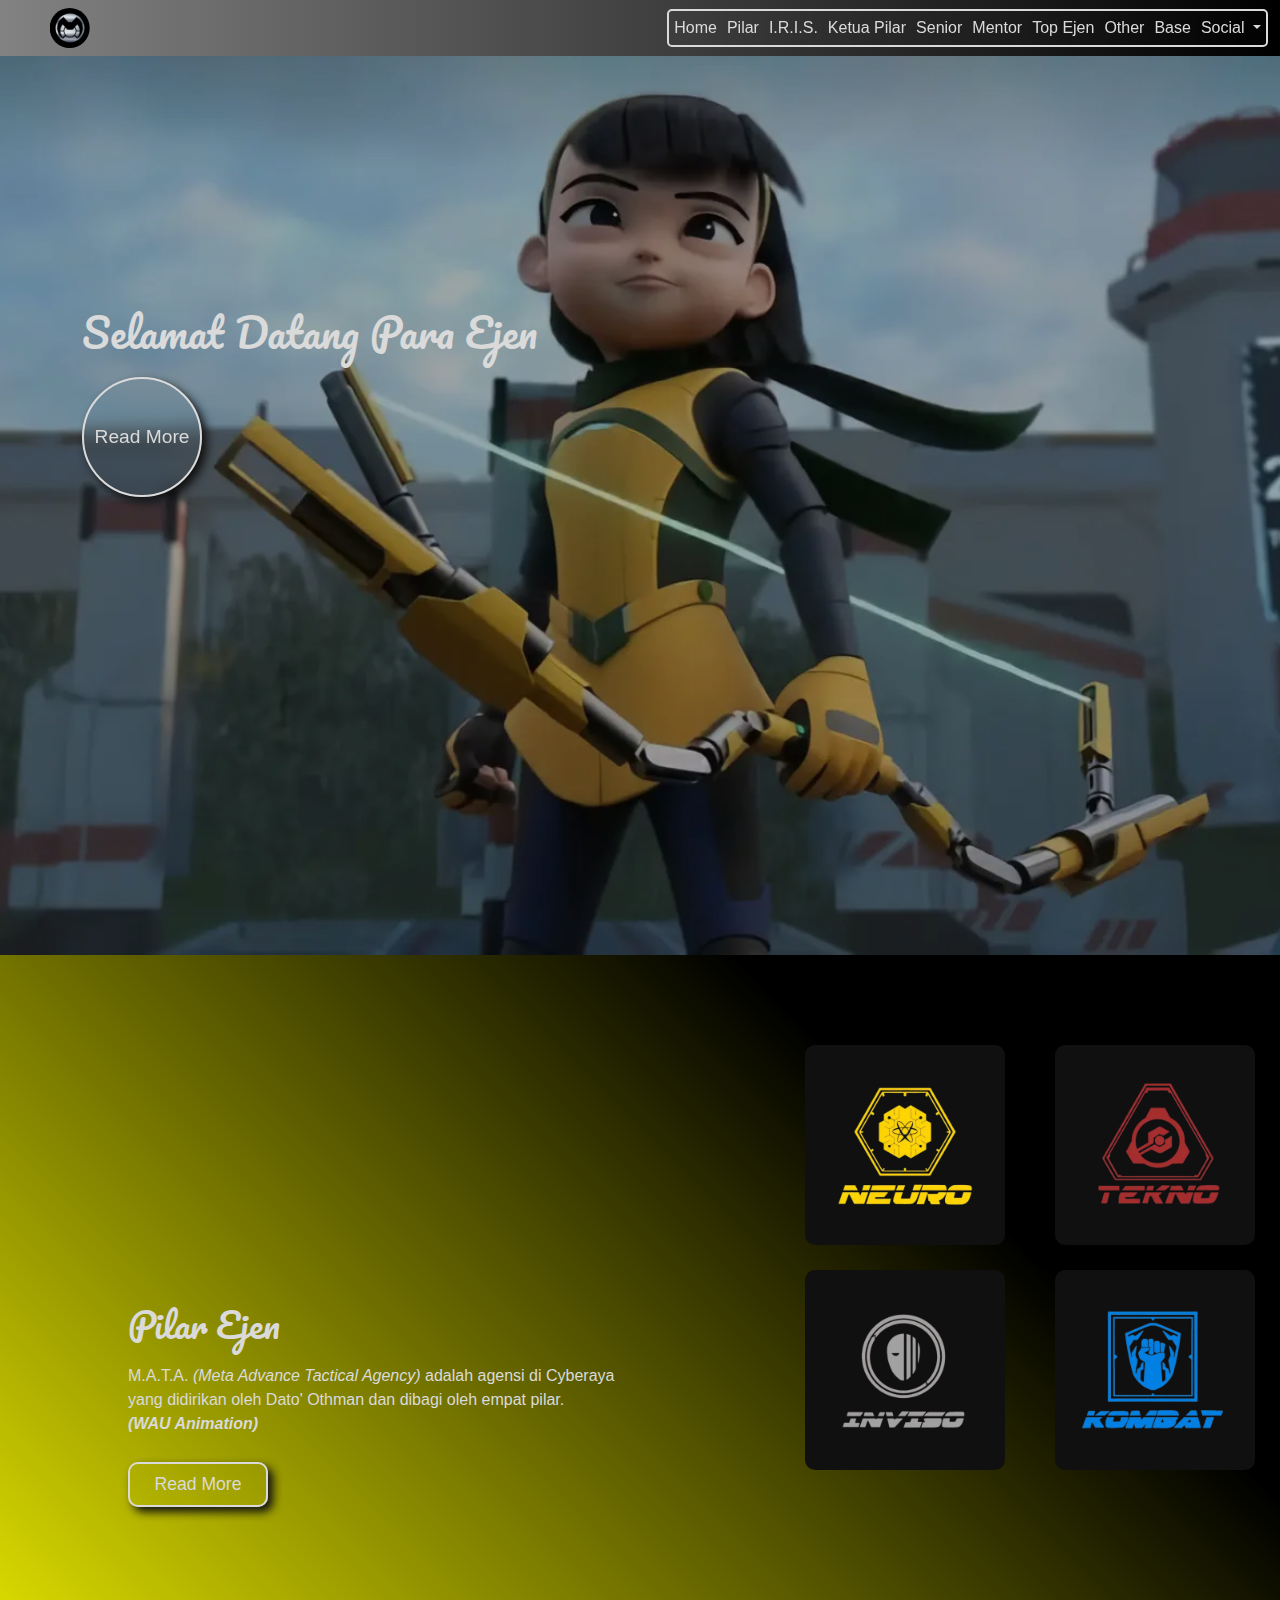
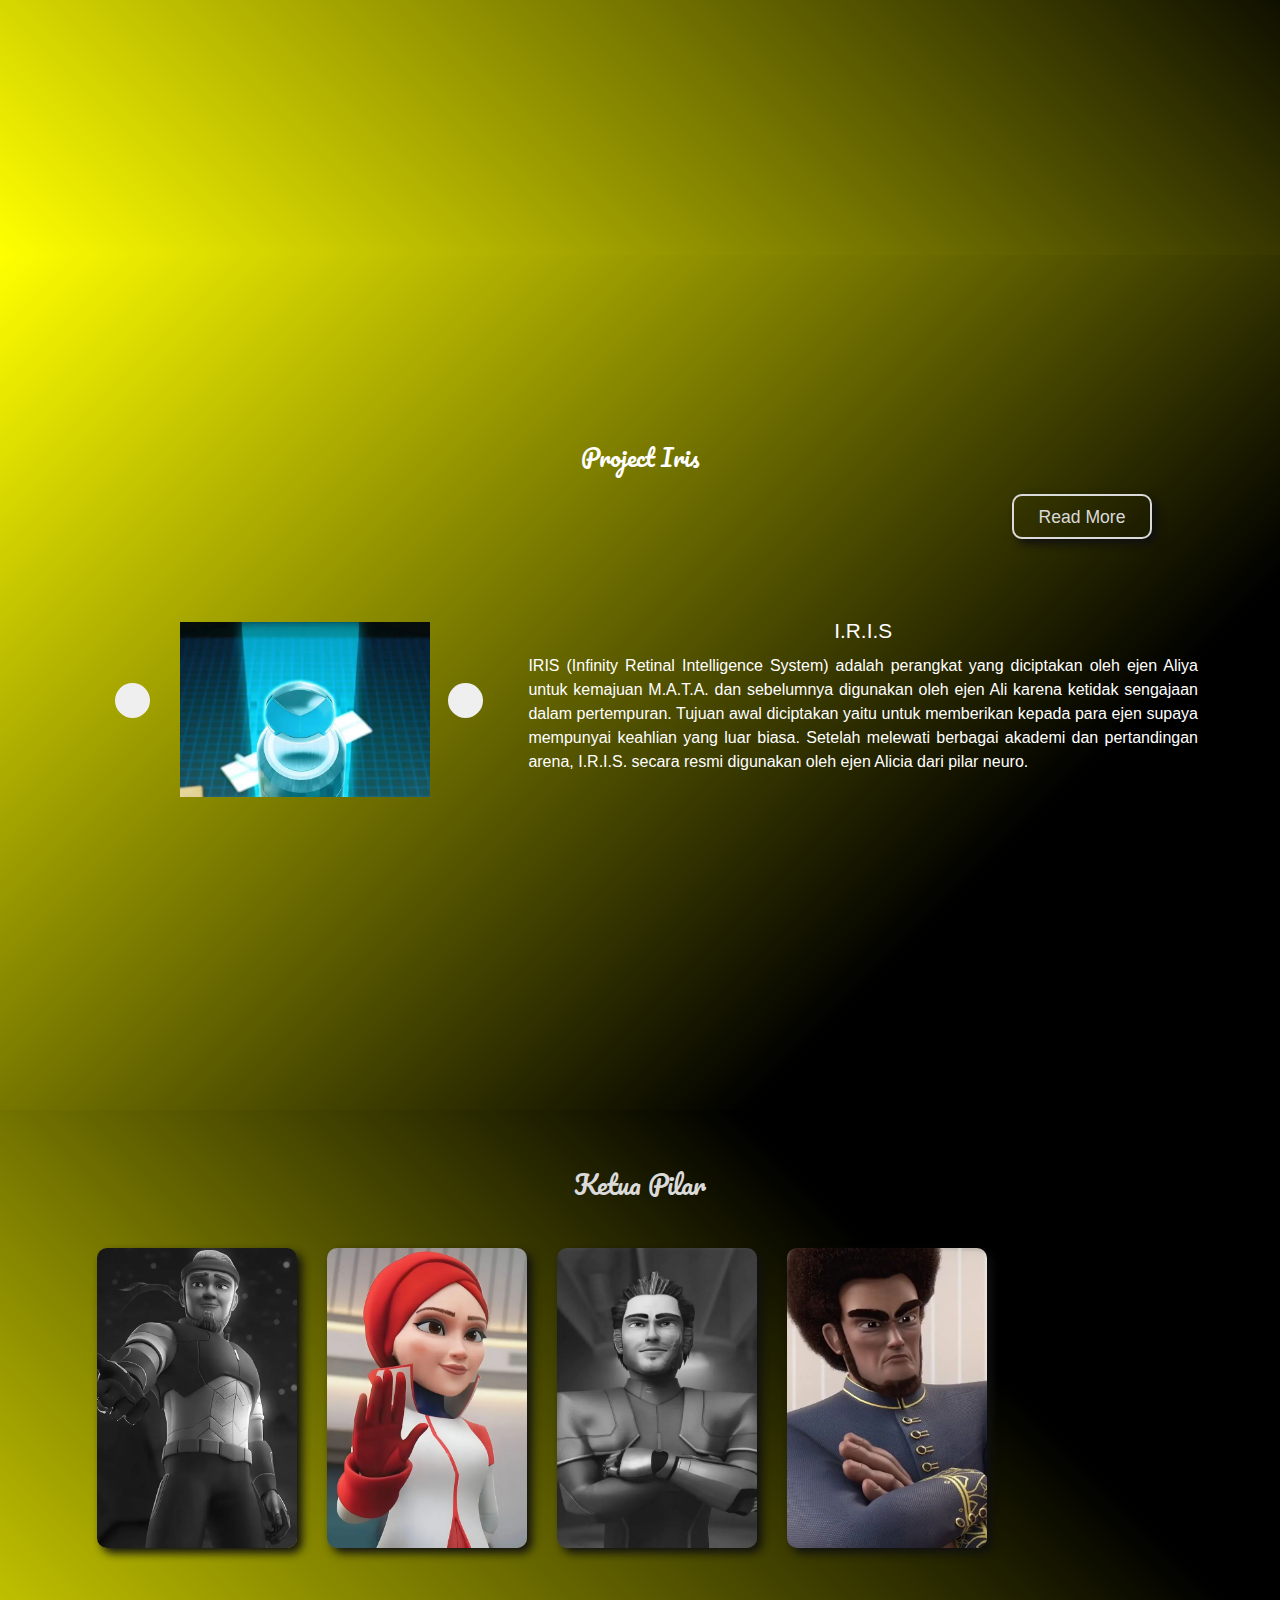
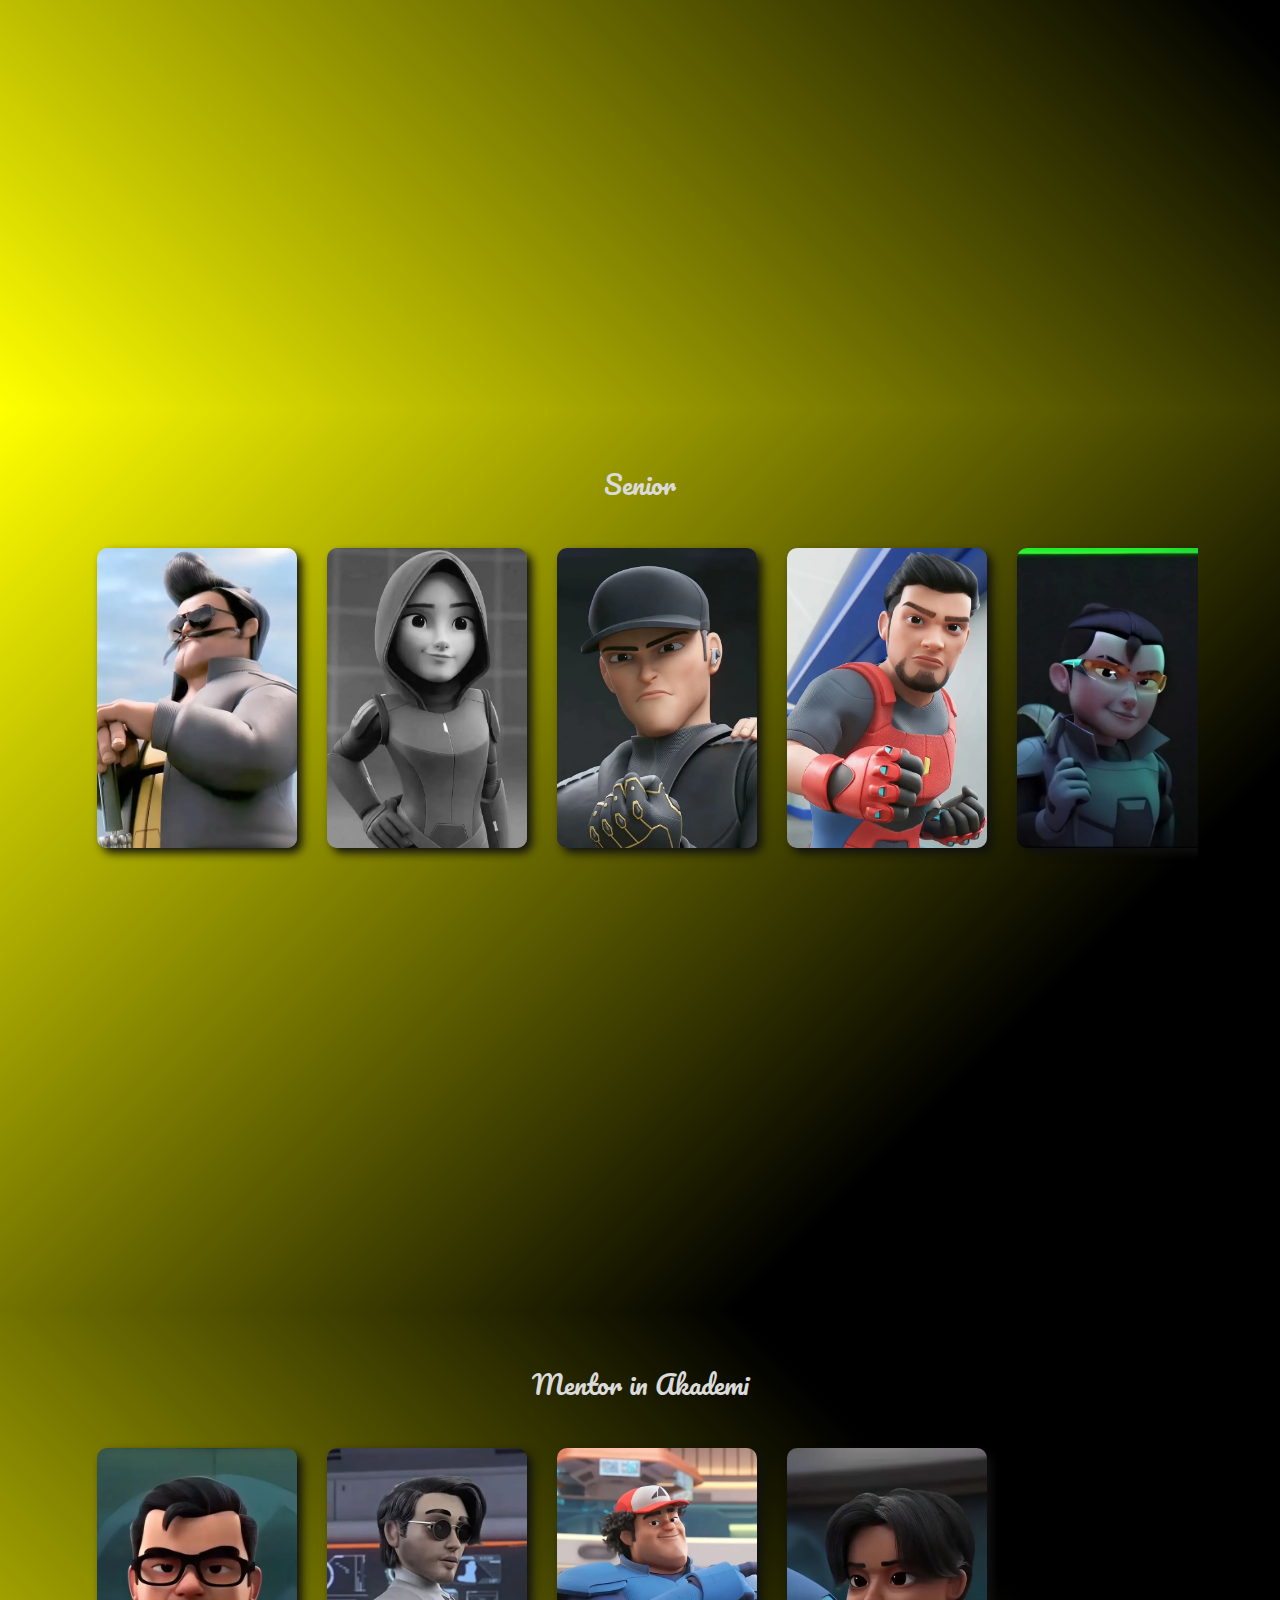
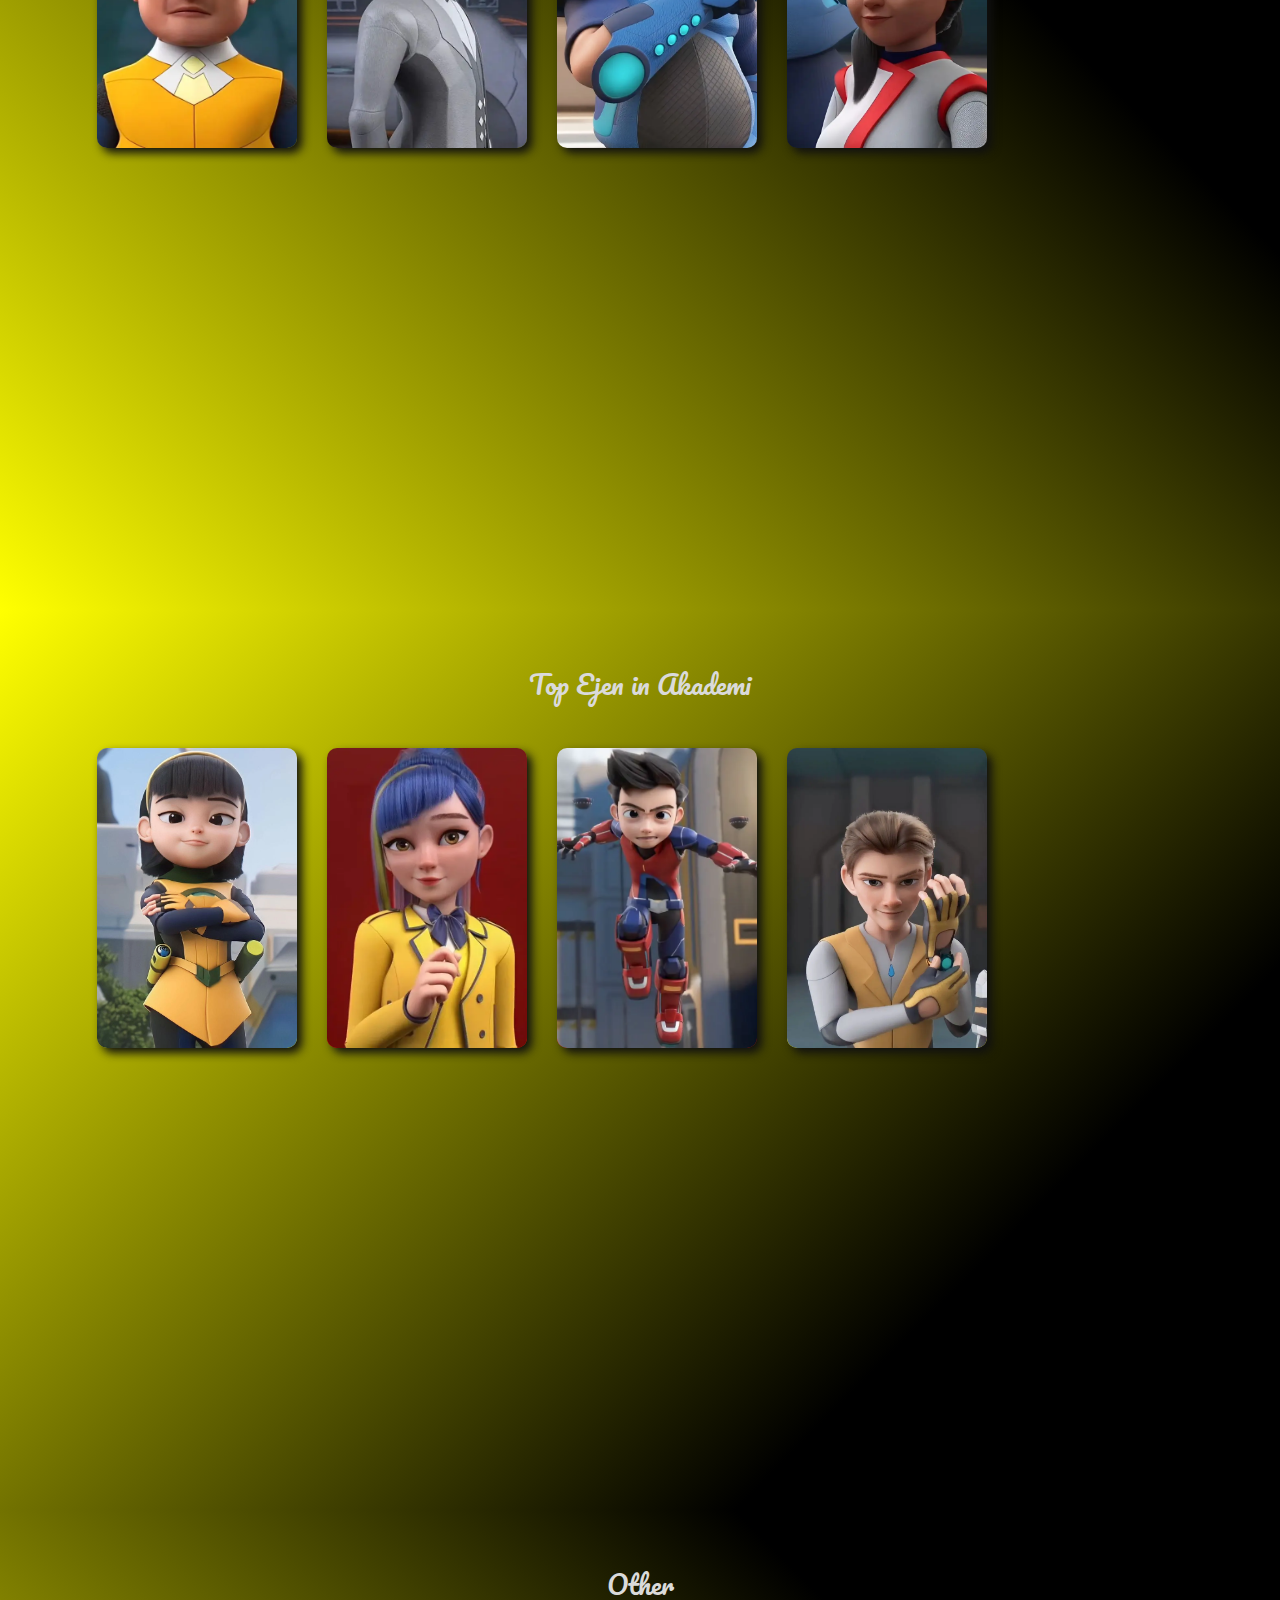
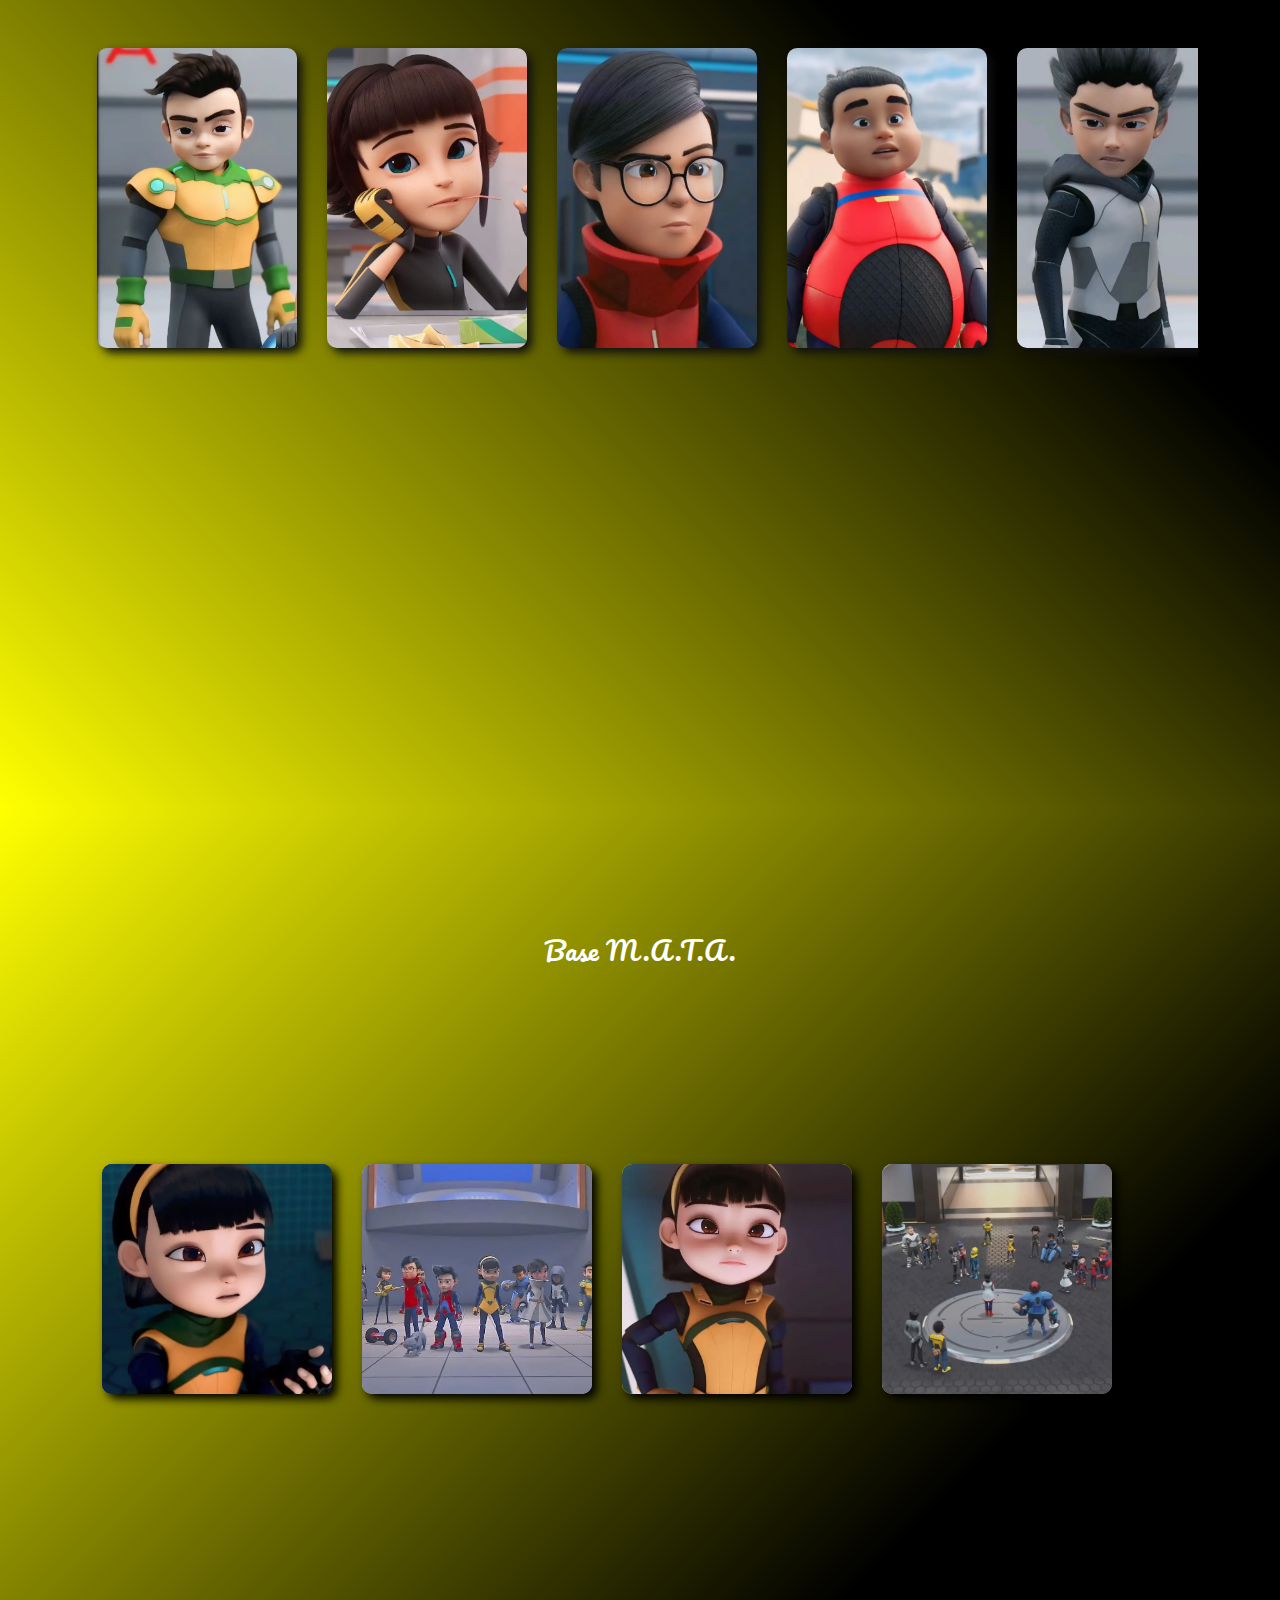
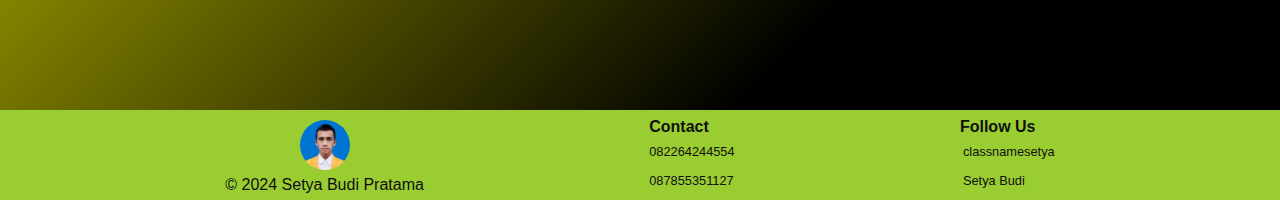
<file: index.html>
<!DOCTYPE html>
<html lang="en">

<head>
    <meta charset="UTF-8">
    <meta name="viewport" content="width=device-width, initial-scale=1.0">
    <title>Welcome</title>
    <link rel="stylesheet" href="https://cdnjs.cloudflare.com/ajax/libs/font-awesome/6.6.0/css/all.min.css"
        integrity="sha512-Kc323vGBEqzTmouAECnVceyQqyqdsSiqLQISBL29aUW4U/M7pSPA/gEUZQqv1cwx4OnYxTxve5UMg5GT6L4JJg=="
        crossorigin="anonymous" referrerpolicy="no-referrer" />
    <link rel="stylesheet" href="https://cdnjs.cloudflare.com/ajax/libs/bootstrap/5.3.3/css/bootstrap.min.css"
        integrity="sha512-jnSuA4Ss2PkkikSOLtYs8BlYIeeIK1h99ty4YfvRPAlzr377vr3CXDb7sb7eEEBYjDtcYj+AjBH3FLv5uSJuXg=="
        crossorigin="anonymous" referrerpolicy="no-referrer" />
    <link href="https://fonts.googleapis.com/css2?family=Pacifico&display=swap" rel="stylesheet" />
    <link rel="stylesheet" href="style.css">
</head>

<body>
    <nav class="navbar navbar-expand-lg">
        <div class="container-fluid">
            <img src="gambar/M.A.T.A.webp" alt="Logo" width="20" height="20" class="d-inline-block">
            <button class="navbar-toggler" type="button" data-bs-toggle="collapse"
                data-bs-target="#navbarSupportedContent" aria-controls="navbarSupportedContent" aria-expanded="false"
                aria-label="Toggle navigation">
                <span><i class="fa-solid fa-bars"></i></span>
            </button>
            <div class="collapse navbar-collapse" id="navbarSupportedContent">
                <ul class="navbar-nav">
                    <li class="nav-item">
                        <a class="nav-link" href="#">Home</a>
                    </li>
                    <li class="nav-item">
                        <a class="nav-link" href="#">About Us</a>
                    </li>
                    <li class="nav-item dropdown">
                        <a class="nav-link dropdown-toggle" href="#" role="button" data-bs-toggle="dropdown"
                            aria-expanded="false">
                            Social
                        </a>
                        <ul class="dropdown-menu">
                            <li><a class="dropdown-item" href="https://www.instagram.com/classnamesetya/"><i
                                        class="fa-brands fa-instagram"></i>classnamesetya</a>
                            </li>
                            <li><a class="dropdown-item" href="https://www.linkedin.com/in/setya-budi-b08623317/"><i
                                        class="fa-brands fa-linkedin-in"></i>setya budi</a>
                            </li>
                        </ul>
                    </li>
                </ul>
            </div>
        </div>
    </nav>

    <header>
        <div class="container">
            <div class="content">
                <h1>Selamat Datang Para Ejen</h1>
                <button><i class="fa-solid fa-arrow-down"></i>Read More</button>
            </div>
        </div>
    </header>

    <section id="pilar">
        <div class="desc">
            <h1>Pilar Ejen</h1>
            <p>Tentukan Keahlian dan Pilih Pilar yang Sesuai</p>
            <a href="#" class="btn">Read More</a>
        </div>
        <div class="galery">
            <div class="image">
                <img src="gambar/neuro-transparent.webp" alt="neuro">
            </div>
            <div class="image">
                <img src="gambar/tekno-transparent.webp" alt="tecno">
            </div>
            <div class="image">
                <img src="gambar/inviso-transparent.webp" alt="inviso">
            </div>
            <div class="image">
                <img src="gambar/kombat-transparent.webp" alt="kombat">
            </div>
        </div>
    </section>

    <section id="ketua">
        <div class="container">
            <h1>Ketua Pilar</h1>
            <div class="slider">
                <div class="profil" id="neuro">
                    <img src="gambar/Zain.webp" alt="image">
                    <div class="card-body">
                        <h2>Ejen Zain</h2>
                        <span>Pilar Neuro</span>
                    </div>
                </div>
                <div class="profil" id="tekno">
                    <img src="gambar/Dayang.webp" alt="image">
                    <div class="card-body">
                        <h2>Ejen Dayang</h2>
                        <span>Pilar Tekno</span>
                    </div>
                </div>
                <div class="profil" id="inviso">
                    <img src="gambar/Djin.webp" alt="image">
                    <div class="card-body">
                        <h2>Ejen Djin</h2>
                        <span>Pilar Inviso</span>
                    </div>
                </div>
                <div class="profil" id="kombat">
                    <img src="gambar/Ghanz.webp" alt="image">
                    <div class="card-body">
                        <h2>Ejen Ghanz</h2>
                        <span>Pilar Kombat</span>
                    </div>
                </div>
            </div>
        </div>
    </section>

    <section id="top">
        <div class="container">
            <h1>Top Ejen in M.A.T.A</h1>
            <div class="slider">
                <div class="profil" id="neuro">
                    <img src="gambar/Rama.webp" alt="image">
                    <div class="card-body">
                        <h2>General Rama</h2>
                        <span>Pilar Neuro</span>
                    </div>
                </div>
                <div class="profil" id="tekno">
                    <img src="gambar/Aliya.webp" alt="image">
                    <div class="card-body">
                        <h2>Ejen Aliya</h2>
                        <span>Pilar Tekno</span>
                    </div>
                </div>
                <div class="profil" id="inviso">
                    <img src="gambar/Rizwan.webp" alt="image">
                    <div class="card-body">
                        <h2>Ejen Rizwan</h2>
                        <span>Pilar Inviso</span>
                    </div>
                </div>
                <div class="profil" id="tekno">
                    <img src="gambar/Fit.webp" alt="image">
                    <div class="card-body">
                        <h2>Ejen Fit</h2>
                        <span>Pilar Tekno</span>
                    </div>
                </div>
                <div class="profil" id="inviso">
                    <img src="gambar/Bobby.webp" alt="image">
                    <div class="card-body">
                        <h2>Ejen Bobby</h2>
                        <span>Pilar Inviso</span>
                    </div>
                </div>
                <div class="profil" id="kombat">
                    <img src="gambar/Lily.webp" alt="image">
                    <div class="card-body">
                        <h2>Ejen Lily</h2>
                        <span>Pilar Kombat</span>
                    </div>
                </div>
                <div class="profil" id="neuro">
                    <img src="gambar/Jeff.webp" alt="image">
                    <div class="card-body">
                        <h2>Ejen Jeff</h2>
                        <span>Pilar Neuro</span>
                    </div>
                </div>
            </div>
        </div>
    </section>

    <section id="mentor">
        <div class="container">
            <h1>Mentor in Akademi</h1>
            <div class="slider">
                <div class="profil" id="neuro">
                    <img src="gambar/Leon.webp" alt="image">
                    <div class="card-body">
                        <h2>Ejen Leon</h2>
                        <span>Pilar Neuro</span>
                    </div>
                </div>
                <div class="profil" id="inviso">
                    <img src="gambar/Karya.webp" alt="image">
                    <div class="card-body">
                        <h2>Ejen Karya</h2>
                        <span>Pilar Inviso</span>
                    </div>
                </div>
                <div class="profil" id="kombat">
                    <img src="gambar/Bakar.webp" alt="image">
                    <div class="card-body">
                        <h2>Ejen Bakar</h2>
                        <span>Pilar Kombat</span>
                    </div>
                </div>
                <div class="profil" id="tekno">
                    <img src="gambar/Geetha.webp" alt="image">
                    <div class="card-body">
                        <h2>Ejen Geetha</h2>
                        <span>Pilar Tekno</span>
                    </div>
                </div>
            </div>
        </div>
    </section>

    <section id="ejen">
        <div class="container">
            <h1>Top Ejen in Akademi</h1>
            <div class="slider">
                <div class="profil" id="neuro">
                    <img src="gambar/Ejen Alicia Neuro.webp" alt="image">
                    <div class="card-body">
                        <h2>Ejen Alicia</h2>
                        <span>Alicia Kheng</span>
                        <span>Pilar Neuro</span>
                    </div>
                </div>
                <div class="profil" id="tekno">
                    <img src="gambar/Ali.webp" alt="image">
                    <div class="card-body">
                        <h2>Ejen Ali</h2>
                        <span>Ali bin Ghazali</span>
                        <span>Pilar Tekno</span>
                    </div>
                </div>
                <div class="profil" id="tekno">
                    <img src="gambar/Kim.webp" alt="image">
                    <div class="card-body">
                        <h2>Ejen Kim</h2>
                        <span>Kimberly Song</span>
                        <span>Pilar Tekno</span>
                    </div>
                </div>
                <div class="profil" id="neuro">
                    <img src="gambar/Sam.webp" alt="image">
                    <div class="card-body">
                        <h2>Ejen Sam</h2>
                        <span>Samuel Thompson Jr.</span>
                        <span>Pilar Neuro</span>
                    </div>
                </div>
            </div>
        </div>
    </section>

    <section id="other">
        <div class="container">
            <h1>Other</h1>
            <div class="slider">
                <div class="profil" id="neuro">
                    <img src="gambar/jet.webp" alt="image">
                    <div class="card-body">
                        <h2>Ejen Jet</h2>
                        <span>Pilar Neuro</span>
                    </div>
                </div>
                <div class="profil" id="neuro">
                    <img src="gambar/roza.webp" alt="image">
                    <div class="card-body">
                        <h2>Ejen Roza</h2>
                        <span>Pilar Neuro</span>
                    </div>
                </div>
                <div class="profil" id="tekno">
                    <img src="gambar/khai.webp" alt="image">
                    <div class="card-body">
                        <h2>Ejen Khai</h2>
                        <span>Pilar Tekno</span>
                    </div>
                </div>
                <div class="profil" id="tekno">
                    <img src="gambar/bulat.webp" alt="image">
                    <div class="card-body">
                        <h2>Ejen bulat</h2>
                        <span>Pilar Tekno</span>
                    </div>
                </div>
                <div class="profil" id="inviso">
                    <img src="gambar/rudy.webp" alt="image">
                    <div class="card-body">
                        <h2>Ejen Rudy</h2>
                        <span>Pilar Inviso</span>
                    </div>
                </div>
                <div class="profil" id="inviso">
                    <img src="gambar/aleks.webp" alt="image">
                    <div class="card-body">
                        <h2>Ejen Aleks</h2>
                        <span>Pilar Inviso</span>
                    </div>
                </div>
                <div class="profil" id="inviso">
                    <img src="gambar/zass.webp" alt="image">
                    <div class="card-body">
                        <h2>Ejen Zass</h2>
                        <span>Pilar Inviso</span>
                    </div>
                </div>
                <div class="profil" id="inviso">
                    <img src="gambar/moon.webp" alt="image">
                    <div class="card-body">
                        <h2>Ejen Moon</h2>
                        <span>Pilar Inviso</span>
                    </div>
                </div>
                <div class="profil" id="kombat">
                    <img src="gambar/iman.webp" alt="image">
                    <div class="card-body">
                        <h2>Ejen Iman</h2>
                        <span>Pilar Kombat</span>
                    </div>
                </div>
                <div class="profil" id="kombat">
                    <img src="gambar/rizka.webp" alt="image">
                    <div class="card-body">
                        <h2>Ejen Rizka</h2>
                        <span>Pilar Kombat</span>
                    </div>
                </div>
                <div class="profil" id="kombat">
                    <img src="gambar/chrish.webp" alt="image">
                    <div class="card-body">
                        <h2>Ejen Chrish</h2>
                        <span>Pilar Kombat</span>
                    </div>
                </div>
                <div class="profil" id="kombat">
                    <img src="gambar/mika.webp" alt="image">
                    <div class="card-body">
                        <h2>Ejen Mika</h2>
                        <span>Pilar Kombat</span>
                    </div>
                </div>
            </div>
        </div>
    </section>

    <footer>
        <div class="cipta">
            <img src="gambar/IMG_20240610_232649.webp" alt="Setya Budi Pratama">
            <h5>&copy; 2024 Setya Budi Pratama</h5>
        </div>
        <div class="contact">
            <h2>Contact</h2>
            <div class="wa">
                <i class="fa-brands fa-whatsapp"></i>
                <span>082264244554</span>
            </div>
            <div class="telepon">
                <i class="fa-solid fa-phone"></i>
                <span>087855351127</span>
            </div>
        </div>
        <div class="sosial">
            <h2>Follow Us</h2>
            <div class="ig">
                <i class="fa-brands fa-instagram"></i>
                <span>classnamesetya</span>
            </div>
            <div class="telepon">
                <i class="fa-brands fa-linkedin-in"></i>
                <span>Setya Budi</span>
            </div>
        </div>
    </footer>

    <script src="https://cdnjs.cloudflare.com/ajax/libs/bootstrap/5.3.3/js/bootstrap.bundle.min.js"
        integrity="sha512-7Pi/otdlbbCR+LnW+F7PwFcSDJOuUJB3OxtEHbg4vSMvzvJjde4Po1v4BR9Gdc9aXNUNFVUY+SK51wWT8WF0Gg=="
        crossorigin="anonymous" referrerpolicy="no-referrer"></script>
    <script src="script.js"></script>
</body>

</html>
</file>
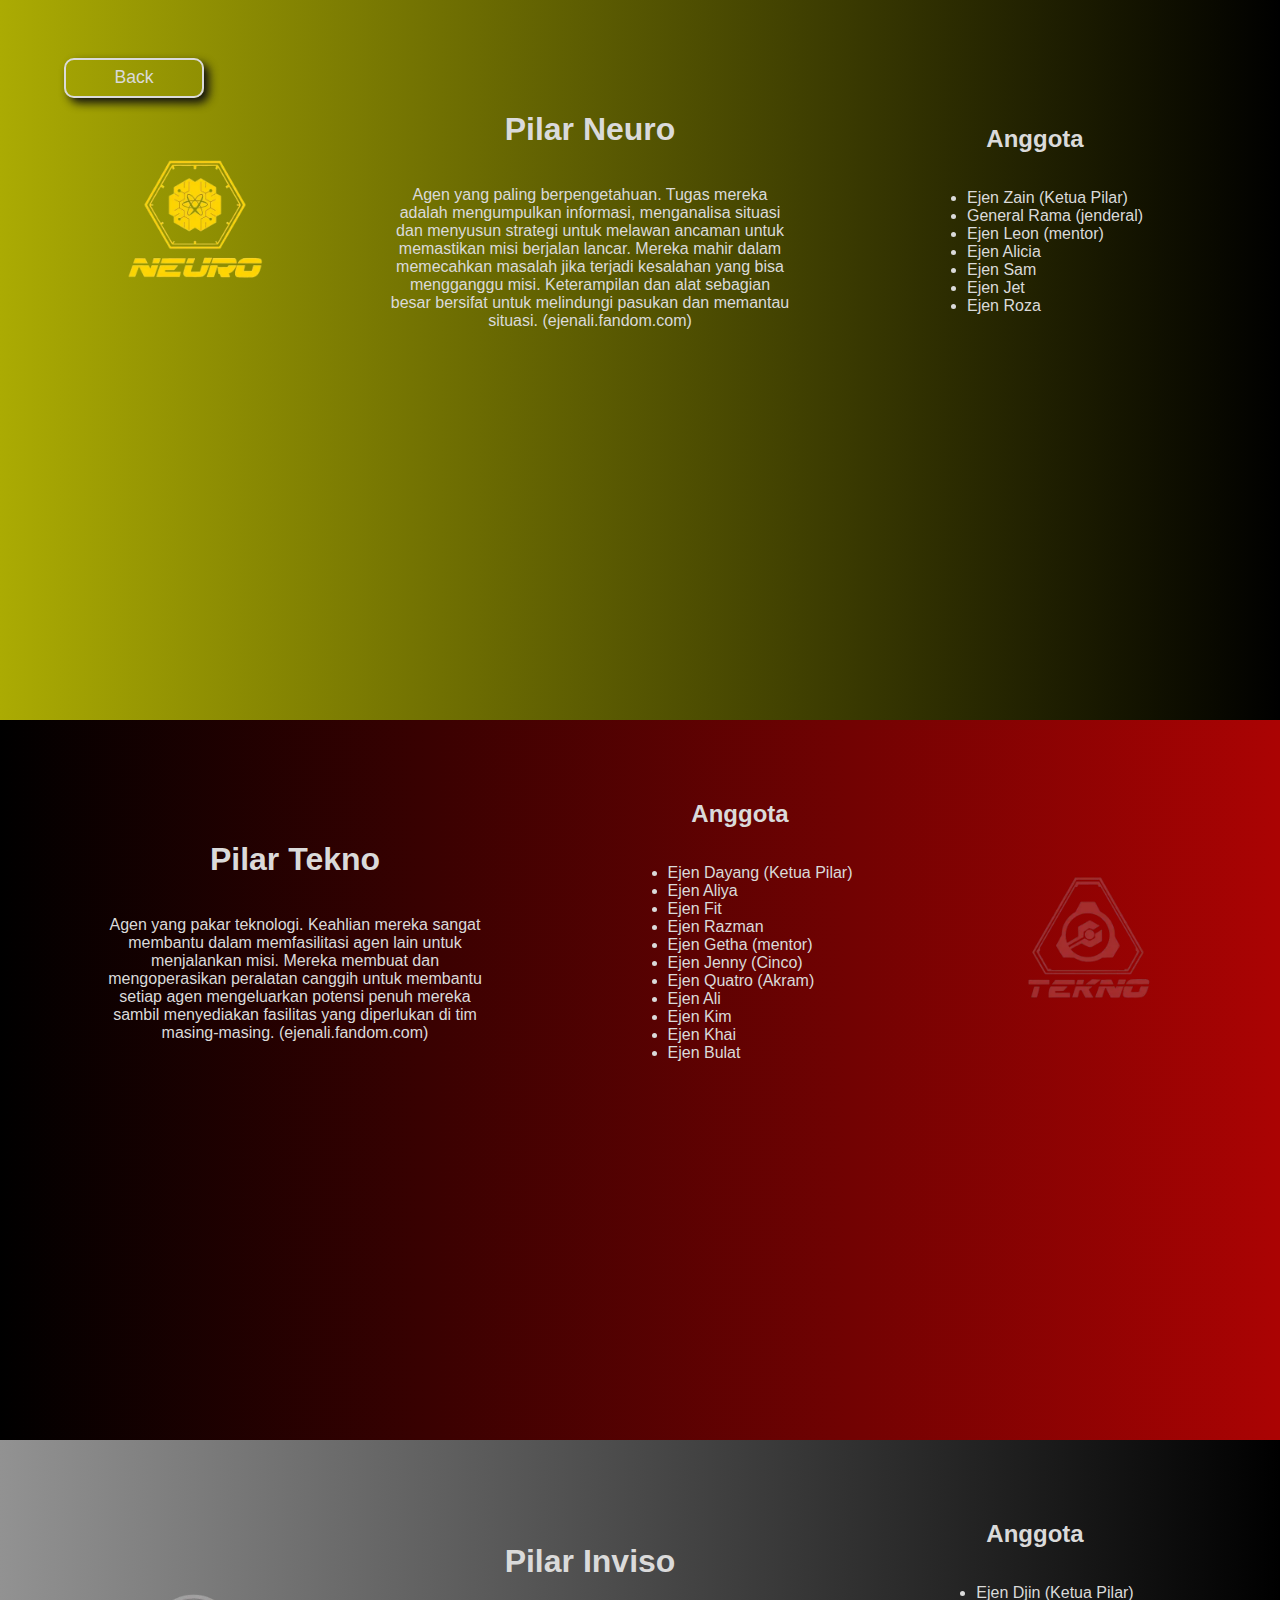
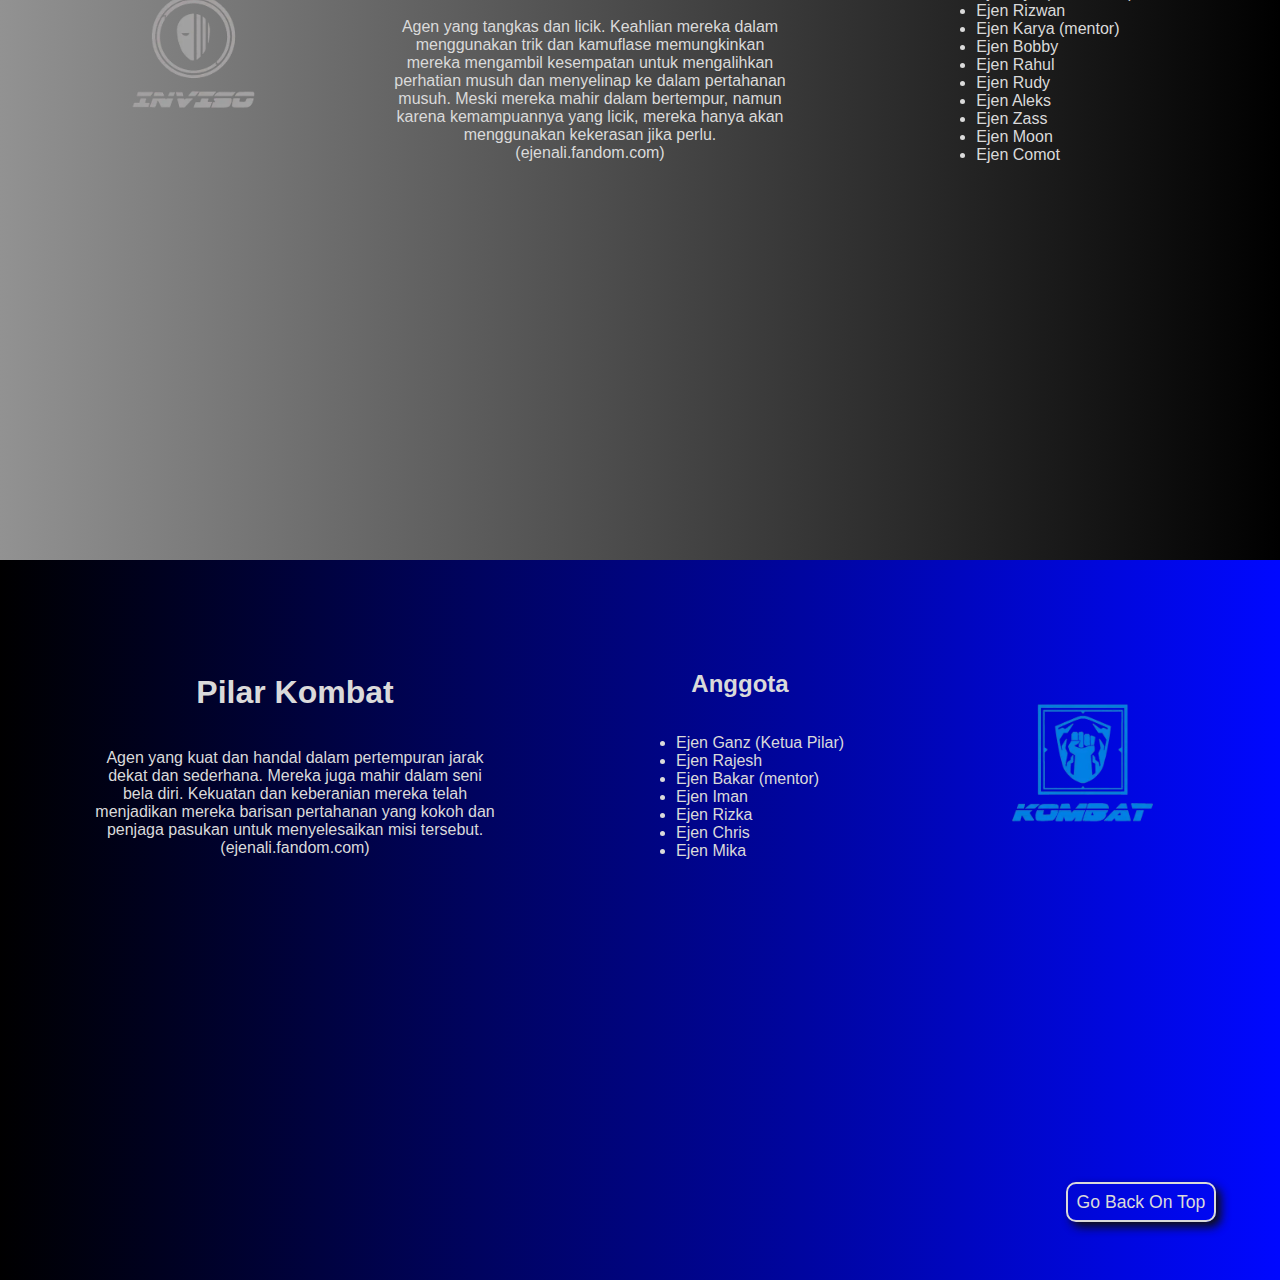
<file: pilar.html>
<!DOCTYPE html>
<html lang="en">

<head>
    <meta charset="UTF-8">
    <meta name="viewport" content="width=device-width, initial-scale=1.0">
    <title>Pilar</title>
    <link rel="stylesheet" href="https://cdnjs.cloudflare.com/ajax/libs/font-awesome/6.6.0/css/all.min.css"
        integrity="sha512-Kc323vGBEqzTmouAECnVceyQqyqdsSiqLQISBL29aUW4U/M7pSPA/gEUZQqv1cwx4OnYxTxve5UMg5GT6L4JJg=="
        crossorigin="anonymous" referrerpolicy="no-referrer" />
    <link rel="stylesheet" href="pilar.css">
</head>

<body>
    <section id="neuro">
        <a href="#" class="btn">Back</a>
        <div class="container">
            <div class="content">
                <div class="image">
                    <img src="gambar/neuro-transparent.webp" alt="image">
                </div>
                <div class="text">
                    <h1>Pilar Neuro</h1>
                    <p>Agen yang paling berpengetahuan. Tugas mereka adalah mengumpulkan informasi, menganalisa situasi
                        dan menyusun strategi untuk melawan ancaman untuk memastikan misi berjalan lancar. Mereka mahir
                        dalam memecahkan masalah jika terjadi kesalahan yang bisa mengganggu misi. Keterampilan dan alat
                        sebagian besar bersifat untuk melindungi pasukan dan memantau situasi. (ejenali.fandom.com)</p>
                </div>
                <div class="anggota">
                    <h2>Anggota</h2>
                    <ul>
                        <li>Ejen Zain (Ketua Pilar)</li>
                        <li>General Rama (jenderal)</li>
                        <li>Ejen Leon (mentor)</li>
                        <li>Ejen Alicia</li>
                        <li>Ejen Sam</li>
                        <li>Ejen Jet</li>
                        <li>Ejen Roza</li>
                    </ul>
                </div>
            </div>
        </div>
    </section>

    <section id="tekno">
        <div class="container">
            <div class="content">
                <div class="text">
                    <h1>Pilar Tekno</h1>
                    <p>Agen yang pakar teknologi. Keahlian mereka sangat membantu dalam memfasilitasi agen lain untuk
                        menjalankan misi. Mereka membuat dan mengoperasikan peralatan canggih untuk membantu setiap agen
                        mengeluarkan potensi penuh mereka sambil menyediakan fasilitas yang diperlukan di tim
                        masing-masing. (ejenali.fandom.com)</p>
                </div>
                <div class="anggota">
                    <h2>Anggota</h2>
                    <ul>
                        <li>Ejen Dayang (Ketua Pilar)</li>
                        <li>Ejen Aliya</li>
                        <li>Ejen Fit</li>
                        <li>Ejen Razman</li>
                        <li>Ejen Getha (mentor)</li>
                        <li>Ejen Jenny (Cinco)</li>
                        <li>Ejen Quatro (Akram)</li>
                        <li>Ejen Ali</li>
                        <li>Ejen Kim</li>
                        <li>Ejen Khai</li>
                        <li>Ejen Bulat</li>
                    </ul>
                </div>
                <div class="image">
                    <img src="gambar/tekno-transparent.webp" alt="image">
                </div>
            </div>
        </div>
    </section>

    <section id="inviso">
        <div class="container">
            <div class="content">
                <div class="image">
                    <img src="gambar/inviso-transparent.webp" alt="image">
                </div>
                <div class="text">
                    <h1>Pilar Inviso</h1>
                    <p>Agen yang tangkas dan licik. Keahlian mereka dalam menggunakan trik dan kamuflase memungkinkan
                        mereka mengambil kesempatan untuk mengalihkan perhatian musuh dan menyelinap ke dalam pertahanan
                        musuh. Meski mereka mahir dalam bertempur, namun karena kemampuannya yang licik, mereka hanya
                        akan menggunakan kekerasan jika perlu. (ejenali.fandom.com)</p>
                </div>
                <div class="anggota">
                    <h2>Anggota</h2>
                    <ul>
                        <li>Ejen Djin (Ketua Pilar)</li>
                        <li>Ejen Rizwan</li>
                        <li>Ejen Karya (mentor)</li>
                        <li>Ejen Bobby</li>
                        <li>Ejen Rahul</li>
                        <li>Ejen Rudy</li>
                        <li>Ejen Aleks</li>
                        <li>Ejen Zass</li>
                        <li>Ejen Moon</li>
                        <li>Ejen Comot</li>
                    </ul>
                </div>
            </div>
        </div>
    </section>

    <section id="kombat">
        <div class="container">
            <div class="content">
                <div class="text">
                    <h1>Pilar Kombat</h1>
                    <p>Agen yang kuat dan handal dalam pertempuran jarak dekat dan sederhana. Mereka juga mahir dalam seni bela diri. Kekuatan dan keberanian mereka telah menjadikan mereka barisan pertahanan yang kokoh dan penjaga pasukan untuk menyelesaikan misi tersebut. (ejenali.fandom.com)</p>
                </div>
                <div class="anggota">
                    <h2>Anggota</h2>
                    <ul>
                        <li>Ejen Ganz (Ketua Pilar)</li>
                        <li>Ejen Rajesh</li>
                        <li>Ejen Bakar (mentor)</li>
                        <li>Ejen Iman</li>
                        <li>Ejen Rizka</li>
                        <li>Ejen Chris</li>
                        <li>Ejen Mika</li>
                    </ul>
                </div>
                <div class="image">
                    <img src="gambar/kombat-transparent.webp" alt="image">
                </div>
            </div>
        </div>
        <a href="#" class="btn">Go Back On Top</a>
    </section>

    <script>
        const btn = document.querySelector('#neuro .btn');
        btn.addEventListener('click', () => {
            window.location.href = 'index.html'
        });
    </script>
</body>

</html>
</file>
<file: style.css>
:root {
    --white: #dadada;
    --black: #101010;
}

* {
    box-sizing: border-box;
    /* border: 1px solid var(--black); */
}

html,
body {
    position: relative;
    overflow-x: hidden;
    font-family: Arial, sans-serif;
    margin: 0;
    padding: 0;
}

/* class navbar */
.navbar {
    position: fixed;
    top: 0;
    left: 0;
    width: 100%;
    display: flex;
    justify-content: space-between;
    align-items: center;
    z-index: 5;
    background: linear-gradient(to right, #828282, #000000);
}

/* class fa-bars */
.navbar .fa-bars {
    color: var(--white);
}

/* class fa-instagram, fa-linkedin-in */
.navbar .fa-instagram,
.navbar .fa-linkedin-in {
    margin-right: 10px;
    font-size: 1.3rem;
}

/* tag img */
.navbar img {
    position: relative;
    top: 0;
    left: 3%;
    width: 40px;
    height: 40px;
    object-fit: cover;
    clip-path: circle(50% at 50% 50%);
    cursor: default;
}

/* class nav-links */
.navbar .navbar-nav {
    display: flex;
    align-items: center;
    justify-content: space-evenly;
    list-style: none;
    background: transparent;
    backdrop-filter: blur(1rem);
    /* efek blur */
    border: 2px solid var(--white);
    border-radius: 5px;
    padding: 0;
}

/* tag a */
.navbar .navbar-nav .nav-link {
    color: var(--white);
    text-decoration: none;
    font-size: 1rem;
    transition: 0.3s ease;
    padding: 5px;
}

.navbar .navbar-nav .nav-link:hover {
    background-color: var(--white);
    border-radius: 3px;
    padding: 5px;
    color: var(--black);
}

/* class dropdown-menu */
.navbar .dropdown-menu {
    position: relative;
    top: 100%;
    left: -120%;
}


/* halaman header */
header {
    margin: 0;
    padding: 0;
    position: relative;
    top: 0;
    left: 0;
    margin-top: 55px;
    width: 100%;
    height: 100vh;
    background: url('gambar/ejen\ Alicia.webp') no-repeat center center/cover;
    background-blend-mode: multiply;
    background-color: rgba(0, 0, 0, 0.3);
}

/* class header */
header .container {
    position: relative;
    top: 30%;
    left: 0;
    width: 90%;
}

header .container .content {
    width: 50%;
    display: flex;
    flex-direction: column;
    gap: 20px;
    position: relative;
    top: 0;
    left: 0;
}

/* tag h1 */
header .container .content h1 {
    margin: 0;
    font-size: 2.5rem;
    color: var(--white);
    line-height: 50px;
    font-family: 'Pacifico';
    cursor: default;
}

/* tag button */
header .container .content button {
    display: flex;
    justify-content: center;
    align-items: center;
    flex-direction: column-reverse;
    font-size: 1.2rem;
    margin: 0 50px 0 0;
    width: 120px;
    height: 120px;
    border-radius: 50%;
    border: 2px solid var(--white);
    color: var(--white);
    box-shadow: 5px 5px 10px var(--black);
    background: transparent;
    backdrop-filter: blur(10px);
    transition: all 0.3s ease;
}

header .container .content button:hover {
    transform: scale(1.1);
    background: var(--white);
    color: var(--black);
    box-shadow: none;
}

/* class fa-arrow-down */
header .container .content .fa-arrow-down {
    font-size: 1.6rem;
}

/* class pilar */
#pilar {
    position: relative;
    top: 0;
    left: 0;
    width: 100%;
    height: 100vh;
    background: linear-gradient(to left, #828282, #000000);
    display: flex;
    flex-wrap: wrap;
    justify-content: space-between;
}

/* class desc */
#pilar .desc {
    display: flex;
    flex-direction: column;
    justify-content: center;
    row-gap: 10px;
    color: var(--white);
    width: 500px;
    position: relative;
    top: 0;
    left: 10%;
    cursor: default;
}

/* tag h1 */
#pilar .desc h1 {
    font-size: 2.2rem;
    color: var(--white);
    font-family: 'Pacifico';
}

/* tag p */
#pilar .desc p {
    font-size: 1rem;
    color: var(--white);
}

/* class btn */
#pilar .desc .btn {
    font-size: 1.1rem;
    width: 140px;
    height: 50px;
    border-radius: 10px;
    border: 2px solid var(--white);
    color: var(--white);
    background: none;
    box-shadow: 5px 5px 10px var(--black);
    display: flex;
    justify-content: center;
    align-items: center;
    text-decoration: none;
    transition: all 0.3s ease;
}

#pilar .desc .btn:hover {
    transform: scale(1.1);
    background: var(--white);
    color: var(--black);
    box-shadow: none;
}

/* class galery */
#pilar .galery {
    display: grid;
    place-items: center;
    grid-template-columns: repeat(2, 1fr);
    /* grid gambar */
    width: 500px;
    height: 150px;
    row-gap: 25px;
    position: relative;
    top: 10%;
    right: 0;
}

#pilar .galery .image {
    width: 200px;
    height: 200px;
    overflow: hidden;
    border-radius: 10px;
    background-color: var(--black);
}

/* class image */
#pilar .galery .image img {
    width: 100%;
    height: 100%;
    border-radius: 10px;
    object-fit: cover;
    cursor: pointer;
    gap: 0;
    animation: rotate 3s linear infinite;
}

@keyframes rotate {
    0% {
        transform: rotateY(0);
    }

    100% {
        transform: rotateY(360deg);
    }
}

#pilar .galery .image:first-child img {
    animation-delay: 0s !important;
}

#pilar .galery .image:nth-child(2) img {
    animation-delay: 0.5s !important;
}

#pilar .galery .image:nth-child(3) img {
    animation-delay: 1s !important;
}

#pilar .galery .image:last-child img {
    animation-delay: 1.5s !important;
}


/* halaman Ketua Pilar*/
#ketua {
    display: flex;
    flex-direction: column;
    width: 100%;
    height: 100vh;
    position: relative;
    top: 0;
    left: 0;
    background: linear-gradient(to left, #ff1212, #000000);
}

#ketua .container {
    width: 90%;
    display: flex;
    flex-direction: column;
    justify-content: center;
    align-items: center;
}

/* tag h1 */
#ketua .container h1 {
    font-size: 1.6rem;
    font-family: pacifico;
    color: var(--white);
    position: relative;
    top: 15%;
    left: 0;
    cursor: default;
}

/* class slider */
#ketua .container .slider {
    display: flex;
    overflow-x: auto;
    position: relative;
    top: 20%;
    width: 100%;
    height: auto;
}

/* class profil */
#ketua .container .slider .profil {
    display: flex;
    flex-direction: column;
    align-items: center;
    flex: 0 0 auto;
    margin: 0 15px 40px 15px;
    cursor: pointer;
    position: relative;
    top: 0;
    left: 0;
}

/* tag img */
#ketua .container .slider .profil img {
    width: 200px;
    height: 300px;
    border-radius: 10px;
    object-fit: cover;
    margin-top: 20px;
    z-index: 1;  /* tingkat 1 */
    box-shadow: 5px 5px 10px var(--black);
    transition: 0.5s ease;
}

/* class card-body */
#ketua .container .slider .profil .card-body {
    width: 100%;
    height: 100px;
    display: flex;
    flex-direction: column;
    justify-content: center;
    align-items: center;
    position: absolute;
    bottom: 0;
    border-radius: 0 0 10px 10px;
    transform: translateY(-20%); /* tampilan awal */
    z-index: 0;  /* dibawah tingkat 1 / default */
    transition: all 0.5s ease;
}

/* hover class card-body */
#ketua .container .slider .profil:hover .card-body {
    transform: translateY(0); /* tampilan akhir */
}

/* hover tag img */
#ketua .container .slider .profil:hover img {
    height: 200px; /* menurunkan tinggi img */
    border-radius: 10px 10px 0 0; /* menghapus border radius bawah */
    box-shadow: none;
}

/* tag h2 */
#ketua .container .slider .profil .card-body h2 {
    font-size: 1.3rem;
    position: relative;
    top: 0;
    /* opacity: 0;
    transform: translateX(-30%);
    transition: 0.5s ease; */
}

/* tag span */
#ketua .container .slider .profil .card-body span {
    font-size: 1rem;
    position: relative;
    top: 0;
    /* opacity: 0;
    transform: translateX(30%);
    transition: 0.5s ease; */
}

/* #top .container .slider .profil img:hover+h2,
#ketua .container .slider .profil img:hover+h2+span {
    opacity: 1;
    transform: translateX(0);
}

#ketua .container .slider .profil img:hover {
    transform: scale(1.1);
    filter: brightness(0.5);
    box-shadow: none;
} */


/* halaman top ejen in Mata */
#top {
    display: flex;
    flex-direction: column;
    width: 100%;
    height: 100vh;
    position: relative;
    top: 0;
    left: 0;
    background: linear-gradient(to right, lightblue, var(--black));
}

#top .container {
    width: 90%;
    display: flex;
    flex-direction: column;
    justify-content: center;
    align-items: center;
}

/* tag h1 */
#top .container h1 {
    font-size: 1.6rem;
    font-family: pacifico;
    color: var(--white);
    position: relative;
    top: 15%;
    left: 0;
    cursor: default;
}

/* class slider */
#top .container .slider {
    display: flex;
    overflow-x: scroll;
    position: relative;
    top: 20%;
    width: 100%;
    height: auto;
}

/* class profil */
#top .container .slider .profil {
    display: flex;
    flex-direction: column;
    align-items: center;
    flex: 0 0 auto;
    margin: 0 15px 40px 15px;
    cursor: pointer;
    position: relative;
    top: 0;
    left: 0;
}

/* tag img */
#top .container .slider .profil img {
    width: 200px;
    height: 300px;
    border-radius: 10px;
    object-fit: cover;
    margin-top: 20px;
    z-index: 1;
    box-shadow: 5px 5px 10px var(--black);
    transition: 0.5s ease;
}

/* class card-body */
#top .container .slider .profil .card-body {
    width: 100%;
    height: 100px;
    display: flex;
    flex-direction: column;
    justify-content: center;
    align-items: center;
    position: absolute;
    bottom: 0;
    border-radius: 0 0 10px 10px;
    transform: translateY(-20%);
    z-index: 0;
    transition: all 0.5s ease;
}

#top .container .slider .profil:hover .card-body {
    transform: translateY(0);
}

#top .container .slider .profil:hover img {
    height: 200px;
    border-radius: 10px 10px 0 0;
    box-shadow: none;
}

/* tag h2 */
#top .container .slider .profil .card-body h2 {
    font-size: 1.2rem;
    position: relative;
    top: 0;
    /* opacity: 0;
    transform: translateX(-30%);
    transition: 0.5s ease; */
}

/* tag span */
#top .container .slider .profil .card-body span {
    font-size: 1rem;
    position: relative;
    top: 0;
    /* opacity: 0;
    transform: translateX(30%);
    transition: 0.5s ease; */
}

/* #top .container .slider .profil img:hover+h2,
#top .container .slider .profil img:hover+h2+span {
    opacity: 1;
    transform: translateX(0);
}

#top .container .slider .profil img:hover {
    transform: scale(1.1);
    filter: brightness(0.5);
    box-shadow: none;
} */


/* halaman Mentor in Akademi*/
#mentor {
    display: flex;
    flex-direction: column;
    width: 100%;
    height: 100vh;
    position: relative;
    top: 0;
    left: 0;
    background: linear-gradient(to left, red, var(--black));
}

#mentor .container {
    width: 90%;
    display: flex;
    flex-direction: column;
    justify-content: center;
    align-items: center;
}

/* tag h1 */
#mentor .container h1 {
    font-size: 1.6rem;
    font-family: pacifico;
    color: var(--white);
    position: relative;
    top: 15%;
    left: 0;
    cursor: default;
}

/* class slider */
#mentor .container .slider {
    display: flex;
    overflow-x: auto;
    position: relative;
    top: 20%;
    width: 100%;
    height: auto;
}

/* class profil */
#mentor .container .slider .profil {
    display: flex;
    flex-direction: column;
    align-items: center;
    flex: 0 0 auto;
    margin: 0 15px 40px 15px;
    cursor: pointer;
    position: relative;
    top: 0;
    left: 0;
}

/* class card-body */
#mentor .container .slider .profil .card-body {
    width: 100%;
    height: 100px;
    display: flex;
    flex-direction: column;
    justify-content: center;
    align-items: center;
    position: absolute;
    bottom: 0;
    border-radius: 0 0 10px 10px;
    transform: translateY(-20%);
    z-index: 0;
    transition: all 0.5s ease;
}

#mentor .container .slider .profil:hover .card-body {
    transform: translateY(0);
}

#mentor .container .slider .profil:hover img {
    height: 200px;
    border-radius: 10px 10px 0 0;
    box-shadow: none;
}

/* tag img */
#mentor .container .slider .profil img {
    width: 200px;
    height: 300px;
    border-radius: 10px;
    object-fit: cover;
    margin-top: 20px;
    z-index: 1;
    box-shadow: 5px 5px 10px var(--black);
    transition: 0.5s ease;
}

/* tag h2 */
#mentor .container .slider .profil .card-body h2 {
    font-size: 1.3rem;
    position: relative;
    top: 0;
    /* opacity: 0;
    transform: translateX(-30%);
    transition: 0.5s ease; */
}

/* tag span */
#mentor .container .slider .profil .card-body span {
    font-size: 1rem;
    position: relative;
    top: 0;
    /* opacity: 0;
    transform: translateX(30%);
    transition: 0.5s ease; */
}

/* mengatur posisi element sibling h2 saat hover
#mentor .container .slider .profil img:hover+h2,
#mentor .container .slider .profil img:hover+h2+span {
    opacity: 1;
    transform: translateX(0);
}

#mentor .container .slider .profil img:hover {
    transform: scale(1.1);
    filter: brightness(0.5);
    box-shadow: none;
} */


/* halaman top ejen in Akademi*/
#ejen {
    display: flex;
    flex-direction: column;
    width: 100%;
    height: 100vh;
    position: relative;
    top: 0;
    left: 0;
    background: linear-gradient(to right, yellow, var(--black));
}

#ejen .container {
    width: 90%;
    display: flex;
    flex-direction: column;
    justify-content: center;
    align-items: center;
}

/* tag h1 */
#ejen .container h1 {
    font-size: 1.6rem;
    font-family: pacifico;
    color: var(--white);
    position: relative;
    top: 15%;
    left: 0;
    cursor: default;
}

/* class slider */
#ejen .container .slider {
    display: flex;
    overflow-x: auto;
    position: relative;
    top: 20%;
    width: 100%;
    height: auto;
}

/* class profil */
#ejen .container .slider .profil {
    display: flex;
    flex-direction: column;
    align-items: center;
    flex: 0 0 auto;
    margin: 0 15px 40px 15px;
    cursor: pointer;
    position: relative;
    top: 0;
    left: 0;
}

/* class card-body */
#ejen .container .slider .profil .card-body {
    width: 100%;
    height: 100px;
    display: flex;
    flex-direction: column;
    justify-content: center;
    align-items: center;
    position: absolute;
    bottom: 0;
    border-radius: 0 0 10px 10px;
    transform: translateY(-20%);
    z-index: 0;
    transition: all 0.5s ease;
}

#ejen .container .slider .profil:hover .card-body {
    transform: translateY(0);
}

#ejen .container .slider .profil:hover img {
    height: 200px;
    border-radius: 10px 10px 0 0;
    box-shadow: none;
}

/* tag img */
#ejen .container .slider .profil img {
    width: 200px;
    height: 300px;
    border-radius: 10px;
    object-fit: cover;
    margin-top: 20px;
    z-index: 1;
    box-shadow: 5px 5px 10px var(--black);
    transition: 0.5s ease;
}

/* tag h2 */
#ejen .container .slider .profil .card-body h2 {
    font-size: 1.3rem;
    position: relative;
    top: 0;
    /* opacity: 0;
    transform: translateX(-30%);
    transition: 0.5s ease; */
}

/* tag span */
#ejen .container .slider .profil .card-body span {
    font-size: 1rem;
    position: relative;
    top: 0;
    /* opacity: 0;
    transform: translateX(30%);
    transition: 0.5s ease; */
}


/* #ejen .container .slider .profil span:nth-child(3) {
    font-size: 1.2rem;
    color: var(--white);
    position: absolute;
    top: 260px;
    opacity: 0;
    transform: translateX(30%);
    transition: 0.5s ease;
}

#ejen .container .slider .profil:nth-child(4) span:nth-child(3) {
    transform: translateX(15%);
}

#ejen .container .slider .profil span:nth-child(4) {
    font-size: 1.2rem;
    color: var(--white);
    position: absolute;
    top: 290px;
    opacity: 0;
    transform: translateY(40%);
    transition: 0.5s ease;
}

#ejen .container .slider .profil img:hover+h2,
#ejen .container .slider .profil img:hover+h2+span:nth-child(3),
#ejen .container .slider .profil img:hover+h2+span+span:nth-child(4) {
    opacity: 1;
    transform: translateX(0);
    transform: translateY(0);
}

#ejen .container .slider .profil img:hover {
    transform: scale(1.1);
    filter: brightness(0.5);
    box-shadow: none;
} */


/* halaman Other*/
#other {
    display: flex;
    flex-direction: column;
    width: 100%;
    height: 100vh;
    position: relative;
    top: 0;
    left: 0;
    background: linear-gradient(to left, blue, var(--black));
}

#other .container {
    width: 90%;
    display: flex;
    flex-direction: column;
    justify-content: center;
    align-items: center;
}

/* tag h1 */
#other .container h1 {
    font-size: 1.6rem;
    font-family: pacifico;
    color: var(--white);
    position: relative;
    top: 15%;
    left: 0;
    cursor: default;
}

/* class slider */
#other .container .slider {
    display: flex;
    overflow-x: auto;
    position: relative;
    top: 20%;
    width: 100%;
    height: auto;
}

/* class profil */
#other .container .slider .profil {
    display: flex;
    flex-direction: column;
    align-items: center;
    flex: 0 0 auto;
    margin: 0 15px 40px 15px;
    cursor: pointer;
    position: relative;
    top: 0;
    left: 0;
}

/* class card-body */
#other .container .slider .profil .card-body {
    width: 100%;
    height: 100px;
    display: flex;
    flex-direction: column;
    justify-content: center;
    align-items: center;
    position: absolute;
    bottom: 0;
    border-radius: 0 0 10px 10px;
    transform: translateY(-20%);
    z-index: 0;
    transition: all 0.5s ease;
}

#other .container .slider .profil:hover .card-body {
    transform: translateY(0);
}

#other .container .slider .profil:hover img {
    height: 200px;
    border-radius: 10px 10px 0 0;
    box-shadow: none;
}

/* tag img */
#other .container .slider .profil img {
    width: 200px;
    height: 300px;
    border-radius: 10px;
    object-fit: cover;
    margin-top: 20px;
    z-index: 1;
    box-shadow: 5px 5px 10px var(--black);
    transition: 0.5s ease;
}

/* tag h2 */
#other .container .slider .profil .card-body h2 {
    font-size: 1.3rem;
    position: relative;
    top: 0;
    /* opacity: 0;
    transform: translateX(-30%);
    transition: 0.5s ease; */
}

/* tag span */
#other .container .slider .profil .card-body span {
    font-size: 1rem;
    position: relative;
    top: 0;
    /* opacity: 0;
    transform: translateX(30%);
    transition: 0.5s ease; */
}


/* #other .container .slider .profil span:nth-child(3) {
    font-size: 1.2rem;
    color: var(--white);
    position: absolute;
    top: 260px;
    opacity: 0;
    transform: translateX(30%);
    transition: 0.5s ease;
}

#other .container .slider .profil:nth-child(4) span:nth-child(3) {
    transform: translateX(15%);
}

#other .container .slider .profil span:nth-child(4) {
    font-size: 1.2rem;
    color: var(--white);
    position: absolute;
    top: 290px;
    opacity: 0;
    transform: translateY(40%);
    transition: 0.5s ease;
}

#other .container .slider .profil img:hover+h2,
#other .container .slider .profil img:hover+h2+span:nth-child(3),
#other .container .slider .profil img:hover+h2+span+span:nth-child(4) {
    opacity: 1;
    transform: translateX(0);
    transform: translateY(0);
}

#other .container .slider .profil img:hover {
    transform: scale(1.1);
    filter: brightness(0.5);
    box-shadow: none;
} */


/* halaman footer */
footer {
    position: relative;
    top: 0;
    width: 100%;
    min-height: 10vh;
    background-color: yellowgreen;
    display: flex;
    justify-content: space-evenly;
    align-items: center;
}

/* class cipta */
footer .cipta {
    display: flex;
    align-items: center;
    flex-direction: column;
    row-gap: 5px;
    margin: 0;
}

/* tag h5 */
footer .cipta h5 {
    margin: 0;
    font-size: 1rem;
    color: var(--black);
}

/* tag img */
footer .cipta img {
    position: relative;
    top: 0;
    width: 50px;
    height: 50px;
    margin: 0;
    object-fit: cover;
    border-radius: 50px;
    margin-top: 5px;
}

/* class contact */
footer .contact {
    display: flex;
    flex-direction: column;
    margin: 0;
    color: var(--black);
}

/* tag h2 */
footer .contact h2 {
    margin: 0;
    font-size: 1rem;
    font-weight: bold;
    cursor: default;
}

/* tag span */
footer .contact span {
    margin: 0;
    font-size: 0.8rem;
    cursor: default;
}

/* tag i */
footer .contact i {
    font-size: 1.2rem;
}

/* class sosial */
footer .sosial {
    display: flex;
    flex-direction: column;
    margin: 0;
    color: var(--black);
}

/* tag h2 */
footer .sosial h2 {
    margin: 0;
    font-size: 1rem;
    font-weight: bold;
    cursor: default;
}

/* tag span */
footer .sosial span {
    margin: 0;
    font-size: 0.8rem;
    cursor: default;
}

/* tag i */
footer .sosial i {
    font-size: 1.2rem;
    margin-right: 3px;
}

@media screen and (max-width: 767px) {

    .navbar .navbar-nav {
        top: 5px;
        left: 0;
        width: 100%;
        height: auto;
    }

    .navbar .dropdown-menu {
        position: relative;
        top: 0;
        left: 0;
        width: auto;
    }

    header .container h1 {
        font-size: 2rem;
    }

    header .container .content {
        width: 80%;
    }

    header .container .content h1 {
        font-size: 2rem;
    }

    header .container .content button {
        width: 100px;
        height: 100px;
        font-size: 1rem;
    }

    header .container .content button .fa-circle-down {
        font-size: 1.3rem;
    }

    #pilar .desc {
        width: 80%;
    }

    #pilar .desc h1 {
        font-size: 1.5rem;
    }

    #pilar .desc p {
        font-size: 1rem;
    }

    #pilar .galery {
        top: -60px;
        left: 0;
        row-gap: 40px;
    }

    #pilar .galery .image {
        width: 150px;
        height: 150px;
    }

    #ketua,
    #top,
    #mentor,
    #ejen,
    #other {
        height: 65vh;
    }

    #ketua .container h1,
    #top .container h1,
    #mentor .container h1,
    #ejen .container h1,
    #other .container h1 {
        font-size: 1.5rem;
        position: relative;
        top: 20%;
    }

    #ketua .container .slider,
    #top .container .slider,
    #mentor .container .slider,
    #ejen .container .slider,
    #other .container .slider {
        position: relative;
        top: 30%;
    }

    #ketua .container .slider .profil img,
    #top .container .slider .profil img,
    #mentor .container .slider .profil img,
    #ejen .container .slider .profil img,
    #other .container .slider .profil img {
        width: 150px;
        height: 210px;
        position: relative;
        top: 0;
    }

    #ketua .container .slider .profil .card-body,
    #top .container .slider .profil .card-body,
    #mentor .container .slider .profil .card-body,
    #ejen .container .slider .profil .card-body,
    #other .container .slider .profil .card-body {
        width: 100%;
        height: 55px;
        transition: all 0.5s ease;
    }

    #ketua .container .slider .profil:hover .card-body,
    #top .container .slider .profil:hover .card-body,
    #mentor .container .slider .profil:hover .card-body,
    #ejen .container .slider .profil:hover .card-body,
    #other .container .slider .profil:hover .card-body {
        transform: translateY(0);
    }
    
    #ketua .container .slider .profil:hover img,
    #top .container .slider .profil:hover img,
    #mentor .container .slider .profil:hover img,
    #ejen .container .slider .profil:hover img,
    #other .container .slider .profil:hover img {
        width: 150px;
        height: 155px;
        border-radius: 10px 10px 0 0;
        box-shadow: none;
    }

    #ketua .container .slider .profil .card-body h2,
    #top .container .slider .profil .card-body h2,
    #mentor .container .slider .profil .card-body h2,
    #ejen .container .slider .profil .card-body h2,
    #other .container .slider .profil .card-body h2 {
        font-size: 1rem;
        top: 10%;
    }

    #ketua .container .slider .profil .card-body span:nth-child(2),
    #top .container .slider .profil .card-body span:nth-child(2),
    #mentor .container .slider .profil .card-body span:nth-child(2),
    #ejen .container .slider .profil .card-body span:nth-child(2),
    #other .container .slider .profil .card-body span:nth-child(2) {
        font-size: 0.8rem;
        top: 0;
    }

    #ketua .container .slider .profil .card-body span:nth-child(3),
    #top .container .slider .profil .card-body span:nth-child(3),
    #mentor .container .slider .profil .card-body span:nth-child(3),
    #ejen .container .slider .profil .card-body span:nth-child(3),
    #other .container .slider .profil .card-body span:nth-child(3) {
        font-size: 0.8rem;
        top: -5%;
    }

    footer {
        width: 100%;
        height: auto;
        margin: 0;
        display: flex;
        flex-wrap: nowrap;
        justify-content: center;
    }

    footer .cipta {
        width: 35%;
    }

    footer .cipta img {
        width: 40px;
        height: 40px;
    }

    footer .cipta h5 {
        font-size: 0.6rem;
    }

    footer .contact i,
    footer .sosial i {
        font-size: 1rem;
    }

    footer .contact,
    footer .sosial {
        gap: 0;
        margin: 0;
        width: 35%;
    }

    footer span {
        font-size: 0.6rem;
    }
}

@media (min-width: 767px) and (max-width: 1024px) {

    .navbar .navbar-nav {
        top: 0;
        left: 0;
        width: 100%;
        height: auto;
    }

    .navbar .dropdown-menu {
        position: relative;
        top: 0;
        left: 0;
    }

    header .container .content h1 {
        font-size: 2rem;
    }

    header .container .content {
        width: 80%;
    }

    #pilar .desc {
        width: 80%;
    }

    #pilar .desc h1 {
        font-size: 2rem;
    }

    #pilar .galery {
        top: -70px;
        left: 20%;
        row-gap: 40px;
    }

    #ketua,
    #top,
    #mentor,
    #ejen,
    #other {
        height: 50vh;
    }

    #ketua .container h1,
    #top .container h1,
    #mentor .container h1,
    #ejen .container h1,
    #other .container h1 {
        font-size: 1.5rem;
        position: relative;
        top: 20%;
    }

    #ketua .container .slider,
    #top .container .slider,
    #mentor .container .slider,
    #ejen .container .slider,
    #other .container .slider {
        /* height: 45vh; */
        position: relative;
        top: 30%;
    }

    #ketua .container .slider .profil img,
    #top .container .slider .profil img,
    #mentor .container .slider .profil img,
    #ejen .container .slider .profil img,
    #other .container .slider .profil img {
        width: 180px;
        height: 250px;
        position: relative;
        top: 0;
    }

    #ketua .container .slider .profil .card-body,
    #top .container .slider .profil .card-body,
    #mentor .container .slider .profil .card-body,
    #ejen .container .slider .profil .card-body,
    #other .container .slider .profil .card-body {
        width: 100%;
        height: 65px;
    }

    #ketua .container .slider .profil:hover .card-body,
    #top .container .slider .profil:hover .card-body,
    #mentor .container .slider .profil:hover .card-body,
    #ejen .container .slider .profil:hover .card-body,
    #other .container .slider .profil:hover .card-body {
        transform: translateY(0);
    }
    
    #ketua .container .slider .profil:hover img,
    #top .container .slider .profil:hover img,
    #mentor .container .slider .profil:hover img,
    #ejen .container .slider .profil:hover img,
    #other .container .slider .profil:hover img {
        width: 180px;
        height: 185px;
        border-radius: 10px 10px 0 0;
        box-shadow: none;
    }

    #ketua .container .slider .profil .card-body h2,
    #top .container .slider .profil .card-body h2,
    #mentor .container .slider .profil .card-body h2,
    #ejen .container .slider .profil .card-body h2,
    #other .container .slider .profil .card-body h2 {
        font-size: 1rem;
        top: 10%;
    }

    #ketua .container .slider .profil .card-body span:nth-child(2),
    #top .container .slider .profil .card-body span:nth-child(2),
    #mentor .container .slider .profil .card-body span:nth-child(2),
    #ejen .container .slider .profil .card-body span:nth-child(2),
    #other .container .slider .profil .card-body span:nth-child(2) {
        font-size: 0.8rem;
        top: 0;
    }

    #ketua .container .slider .profil .card-body span:nth-child(3),
    #top .container .slider .profil .card-body span:nth-child(3),
    #mentor .container .slider .profil .card-body span:nth-child(3),
    #ejen .container .slider .profil .card-body span:nth-child(3),
    #other .container .slider .profil .card-body span:nth-child(3) {
        font-size: 0.8rem;
        top: -5%;
    }

    footer {
        width: 100%;
        height: auto;
        margin: 0;
        display: flex;
        flex-wrap: nowrap;
        justify-content: space-around;
    }

    footer .cipta {
        width: 35%;
    }

    footer .cipta img {
        width: 40px;
        height: 40px;
    }

    footer .cipta h5 {
        font-size: 0.7rem;
    }

    footer .contact i,
    footer .sosial i {
        font-size: 1rem;
    }

    footer .contact,
    footer .sosial {
        gap: 0;
        margin: 0;
        width: 30%;
    }

    footer span {
        font-size: 0.7rem;
    }
}
</file>
<file: pilar.css>
:root {
    --white: #dadada;
    --black: #101010;
}

* {
    box-sizing: border-box;
    /* border: 1px solid var(--black); */
}

html,
body {
    position: relative;
    overflow-x: hidden;
    font-family: Arial, sans-serif;
    margin: 0;
    padding: 0;
}

/* halaman neuro */
#neuro {
    width: 100vw;
    min-height: 80vh;
    background: linear-gradient(to right, #abab03, #000000);
}

/* class btn */
#neuro .btn {
    position: absolute;
    top: 2%;
    left: 5%;
    font-size: 1.1rem;
    width: 140px;
    height: 40px;
    border-radius: 10px;
    border: 2px solid var(--white);
    color: var(--white);
    box-shadow: 5px 5px 10px var(--black);
    text-decoration: none;
    background: none;
    display: flex;
    justify-content: center;
    align-items: center;
    cursor: pointer;
    z-index: 1;
    transition: all 0.3s ease;
}

#neuro .btn:hover {
    transform: scale(1.1);
    background: var(--white);
    color: var(--black);
    box-shadow: none;
}

/* class container */
#neuro .container {
    width: 100%;
    height: 100%;
}

/* class content */
#neuro .container .content {
    position: relative;
    display: flex;
    flex-wrap: wrap;
    justify-content: space-evenly;
    align-items: center;
    cursor: default;
}

/* class image */
#neuro .container .content .image {
    display: flex;
    flex-direction: column;
    overflow: hidden;
    width: 200px;
    height: 200px;
    border-radius: 10px;
    position: relative;
    top: 90px;
}

/* tag img */
#neuro .container .content .image img {
    width: 100%;
    height: 100%;
    object-fit: cover;
    border-radius: 10px;
    transition: 0.3s ease;
}

#neuro .container .content .image:hover img {
    transform: scale(1.2);
}

/* class text */
#neuro .container .content .text {
    display: flex;
    flex-direction: column;
    align-items: center;
    text-align: center;
    color: var(--white);
    position: relative;
    top: 90px;
    width: 400px;
}

/* class anggota */
#neuro .anggota {
    display: flex;
    flex-direction: column;
    align-items: center;
    width: 300px;
    position: relative;
    top: 90px;
    margin: 0;
    color: var(--white);
}

/* tag h2 */
#neuro .anggota h2 {
    font-size: 1.5rem;
}


/* halaman tekno */
#tekno {
    width: 100vw;
    min-height: 80vh;
    background: linear-gradient(to left, #ab0303, #000000), #a50000;
}

/* class container */
#tekno .container {
    width: 100%;
    height: 100%;
}

/* class content */
#tekno .container .content {
    position: relative;
    display: flex;
    flex-wrap: wrap-reverse;
    justify-content: space-evenly;
    align-items: center;
    cursor: default;
}

/* class text */
#tekno .container .content .text {
    display: flex;
    flex-direction: column;
    align-items: center;
    text-align: center;
    color: var(--white);
    position: relative;
    top: 70px;
    width: 400px;
}

/* class anggota */
#tekno .anggota {
    display: flex;
    flex-direction: column;
    align-items: center;
    width: 300px;
    position: relative;
    top: 60px;
    margin: 0;
    color: var(--white);
}

/* tag h2 */
#tekno .anggota h2 {
    font-size: 1.5rem;
}

/* class image */
#tekno .container .content .image {
    display: flex;
    flex-direction: column;
    overflow: hidden;
    width: 200px;
    height: 200px;
    border-radius: 10px;
    position: relative;
    top: 70px;
}

/* tag img */
#tekno .container .content .image img {
    width: 100%;
    height: 100%;
    object-fit: cover;
    border-radius: 10px;
    transition: 0.3s ease;
}

#tekno .container .content .image:hover img {
    transform: scale(1.2);
}


/* halaman inviso */
#inviso {
    width: 100vw;
    min-height: 80vh;
    background: linear-gradient(to right, #929292, #000000), #a50000;
}

/* class container */
#inviso .container {
    width: 100%;
    height: 100%;
}

/* class content */
#inviso .container .content {
    display: flex;
    flex-wrap: wrap;
    justify-content: space-evenly;
    align-items: center;
    cursor: default;
}

/* class image */
#inviso .container .content .image {
    display: flex;
    flex-direction: column;
    overflow: hidden;
    width: 200px;
    height: 200px;
    border-radius: 10px;
    position: relative;
    top: 70px;
}

/* tag img */
#inviso .container .content .image img {
    width: 100%;
    height: 100%;
    object-fit: cover;
    border-radius: 10px;
    transition: 0.3s ease;
}

#inviso .container .content .image:hover img {
    transform: scale(1.2);
}

/* class text */
#inviso .container .content .text {
    display: flex;
    flex-direction: column;
    align-items: center;
    text-align: center;
    color: var(--white);
    position: relative;
    top: 70px;
    width: 400px;
}

/* class anggota */
#inviso .anggota {
    display: flex;
    flex-direction: column;
    align-items: center;
    width: 300px;
    position: relative;
    top: 60px;
    margin: 0;
    color: var(--white);
}

/* tag h2 */
#inviso .anggota h2 {
    font-size: 1.5rem;
}


/* halaman kombat */
#kombat {
    width: 100vw;
    min-height: 80vh;
    background: linear-gradient(to left, #0008ff, #000000), #a50000;
}

/* class container */
#kombat .container {
    width: 100%;
    height: 100%;
}

/* class content */
#kombat .container .content {
    display: flex;
    flex-wrap: wrap-reverse;
    justify-content: space-evenly;
    align-items: center;
    cursor: default;
}

/* class text */
#kombat .container .content .text {
    display: flex;
    flex-direction: column;
    align-items: center;
    text-align: center;
    color: var(--white);
    position: relative;
    top: 90px;
    width: 400px;
}

/* class anggota */
#kombat .anggota {
    display: flex;
    flex-direction: column;
    align-items: center;
    width: 300px;
    position: relative;
    top: 90px;
    margin: 0;
    color: var(--white);
}

/* tag h2 */
#kombat .anggota h2 {
    font-size: 1.5rem;
}

/* class image */
#kombat .container .content .image {
    display: flex;
    flex-direction: column;
    overflow: hidden;
    width: 200px;
    height: 200px;
    border-radius: 10px;
    position: relative;
    top: 90px;
}

/* tag img */
#kombat .container .content .image img {
    width: 100%;
    height: 100%;
    border-radius: 10px;
    object-fit: cover;
    transition: 0.3s ease;
}

#kombat .container .content .image:hover img {
    transform: scale(1.2);
}

/* class btn */
#kombat .btn {
    position: absolute;
    bottom: 2%;
    right: 5%;
    font-size: 1.1rem;
    background: none;
    border: 2px solid var(--white);
    border-radius: 10px;
    width: 150px;
    height: 40px;
    display: flex;
    justify-content: center;
    align-items: center;
    color: var(--white);
    box-shadow: 5px 5px 10px var(--black);
    text-decoration: none;
    cursor: pointer;
    transition: all 0.3s ease;
}

#kombat .btn:hover {
    transform: scale(1.1);
    background-color: var(--white);
    color: var(--black);
    box-shadow: none;
}

@media screen and (max-width: 767px) {

    #neuro .btn {
        position: absolute;
        top: 1%;
    }

    #neuro .container .content .image,
    #tekno .container .content .image,
    #inviso .container .content .image,
    #kombat .container .content .image {
        width: 120px;
        height: 120px;
    }

    #tekno .container .content .image,
    #inviso .container .content .image,
    #kombat .container .content .image {
        top: 10px;
    }

    #tekno .container .content .text,
    #inviso .container .content .text,
    #kombat .container .content .text {
        top: 10px;
    }

    #tekno .container .content .anggota,
    #inviso .container .content .anggota,
    #kombat .container .content .anggota {
        top: 10px;
    }

    #neuro .container .content .text p,
    #tekno .container .content .text p,
    #inviso .container .content .text p,
    #kombat .container .content .text p {
        font-size: 0.8rem;
        margin: 0;
    }

    #neuro .container .content .text h1,
    #tekno .container .content .text h1,
    #inviso .container .content .text h1,
    #kombat .container .content .text h1 {
        font-size: 1rem;
        margin: 10px;
    }

    #neuro .container .content .anggota h2,
    #tekno .container .content .anggota h2,
    #inviso .container .content .anggota h2,
    #kombat .container .content .anggota h2 {
        font-size: 1rem;
        margin: 10px;
    }

    #neuro .container .content .anggota li,
    #tekno .container .content .anggota li,
    #inviso .container .content .anggota li,
    #kombat .container .content .anggota li {
        font-size: 0.8rem;
    }

    #kombat .btn {
        position: absolute;
        bottom: 1%;
    }
}

@media (min-width: 767px) and (max-width: 1024px) {
    #neuro .btn {
        position: absolute;
        top: 1%;
    }
}
</file>
